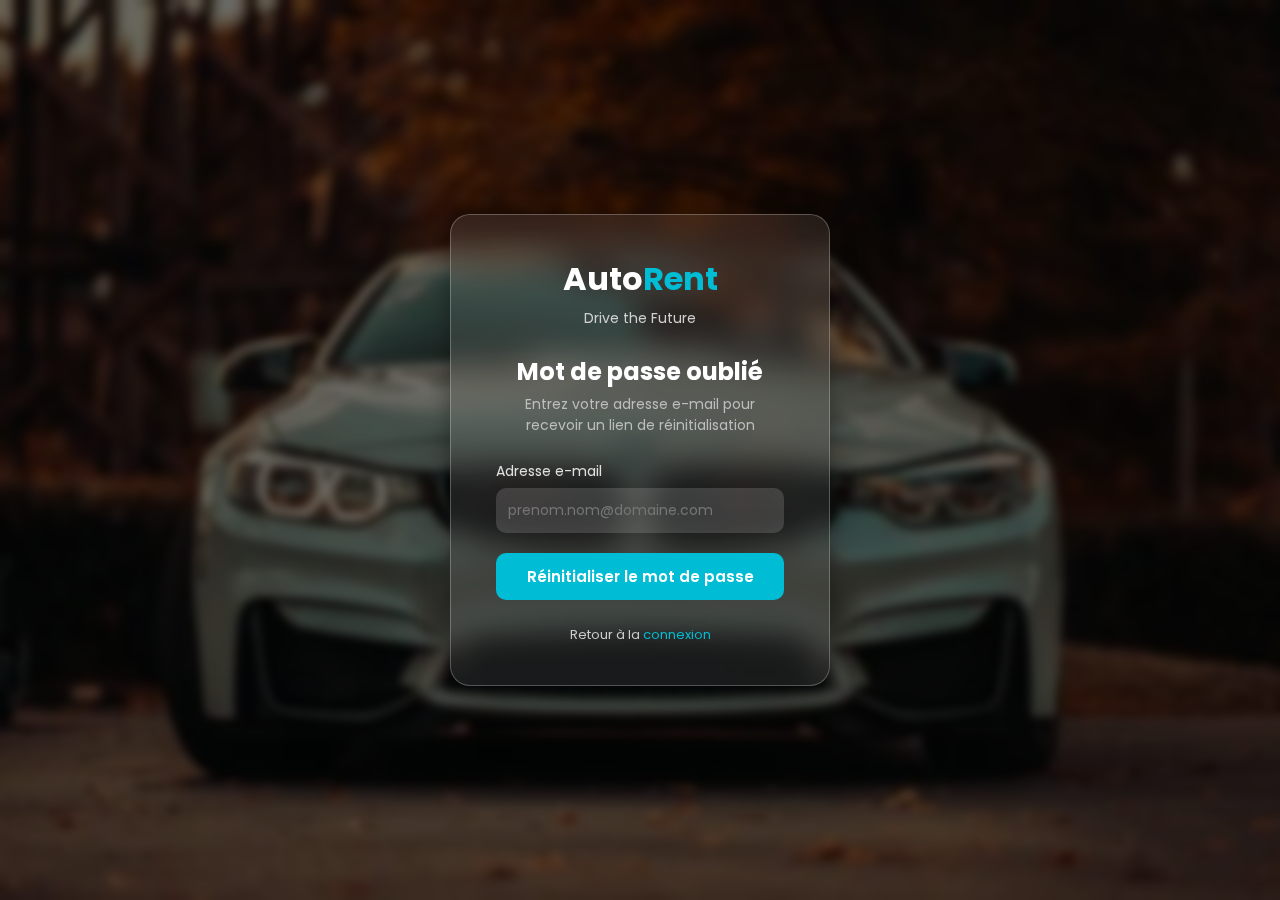
<file: forgotpassword/index.html>
<!DOCTYPE html>
<html lang="fr">
<head>
    <meta charset="UTF-8">
    <meta name="viewport" content="width=device-width, initial-scale=1.0">
    <title>AutoRent - Mot de passe oublié</title>
    <link rel="stylesheet" href="index.css">
    <link href="https://fonts.googleapis.com/css2?family=Poppins:wght@400;600;700&display=swap" rel="stylesheet">
</head>
<body>
    <div class="overlay"></div>
    <section class="card">
        <div class="brand">
            <h2 class="brand-name">Auto<span>Rent</span></h2>
            <p class="brand-slogan">Drive the Future</p>
        </div>

        <header class="card-header">
            <h1>Mot de passe oublié</h1>
            <p>Entrez votre adresse e-mail pour recevoir un lien de réinitialisation</p>
        </header>

        <form class="forgot-form" action="#" method="post" autocomplete="on">
            <label class="field">
                <span class="label">Adresse e-mail</span>
                <input type="email" name="email" required placeholder="prenom.nom@domaine.com">
            </label>
            <button class="btn" type="submit">Réinitialiser le mot de passe</button>
        </form>

        <p class="register">Retour à la <a href="../loginpage/index.html">connexion</a></p>
    </section>

    <script src="index.js"></script>
</body>
</html>
</file>
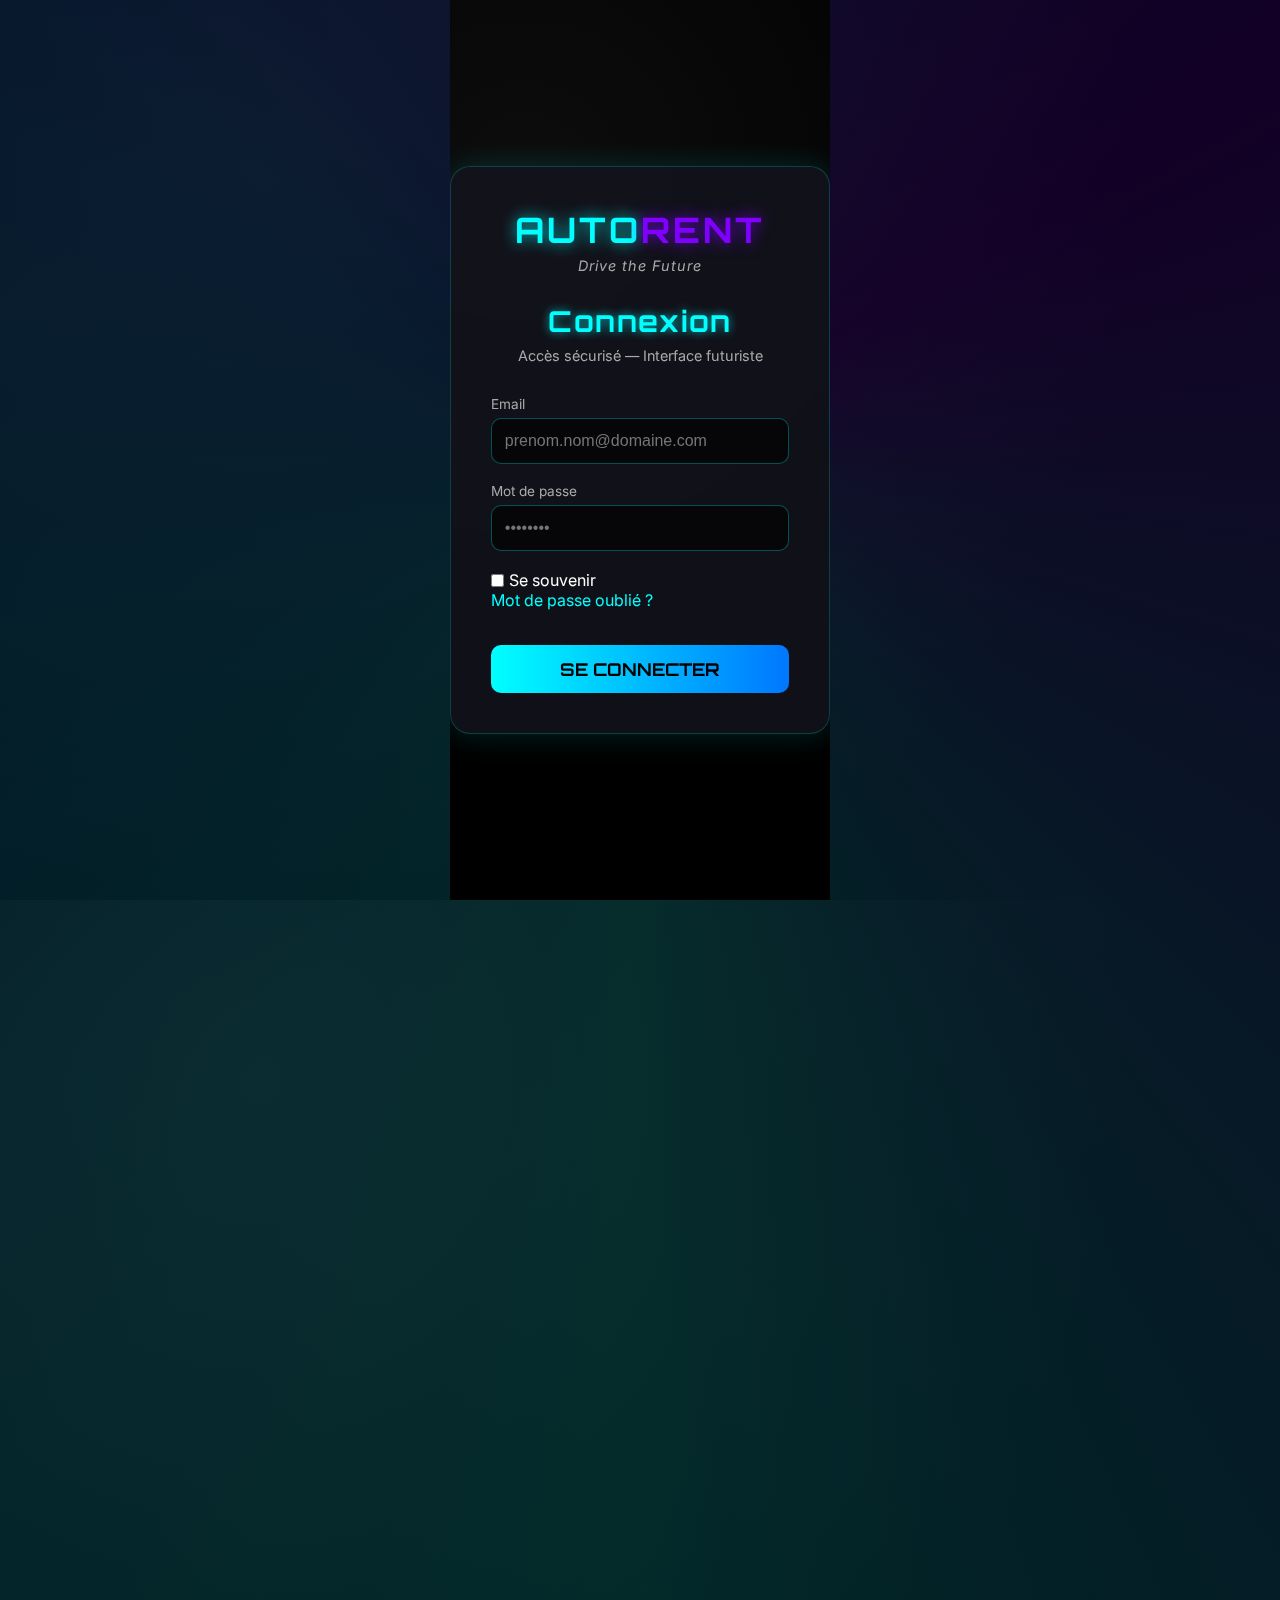
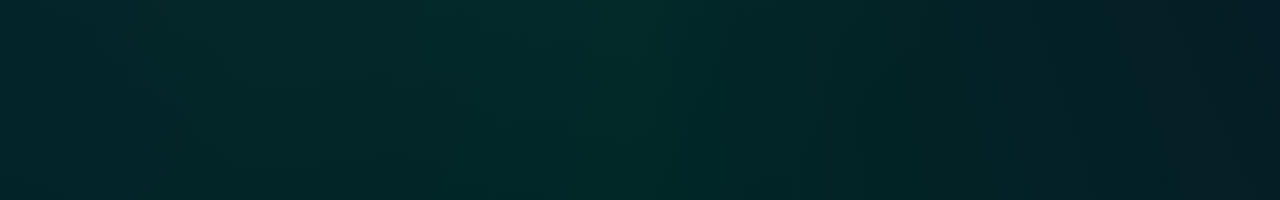
<file: loginpage/index.html>
<!doctype html>
<html lang="fr">
<head>
    <meta charset="utf-8" />
    <meta name="viewport" content="width=device-width,initial-scale=1" />
    <title>Login - AutoRent</title>
    <link href="https://fonts.googleapis.com/css2?family=Orbitron:wght@400;700&family=Inter:wght@300;400&display=swap" rel="stylesheet">
    <link rel="stylesheet" href="index.css">
</head>
<body>
    <main class="stage">
        <section class="card">

            <!-- Logo / Nom de l'entreprise -->
            <div class="brand">
                <h2 class="brand-name">Auto<span>Rent</span></h2>
                <p class="brand-slogan">Drive the Future</p>
            </div>

            <header class="card-header">
                <h1>Connexion</h1>
                <p>Accès sécurisé — Interface futuriste</p>
            </header>

            <form class="login-form" action="#" method="post" autocomplete="on">
                <label class="field">
                    <span class="label">Email</span>
                    <input type="email" name="email" required placeholder="prenom.nom@domaine.com">
                </label>

                <label class="field">
                    <span class="label">Mot de passe</span>
                    <input type="password" name="password" required placeholder="••••••••">
                </label>

                <div class="options">
                    <label class="remember">
                        <input type="checkbox" name="remember">
                        <span>Se souvenir</span>
                    </label>
                    <a class="forgot" href="#">Mot de passe oublié ?</a>
                </div>

                <button class="btn" type="submit">Se connecter</button>
            </form>

        </section>
    </main>
</body>
</html>
</file>
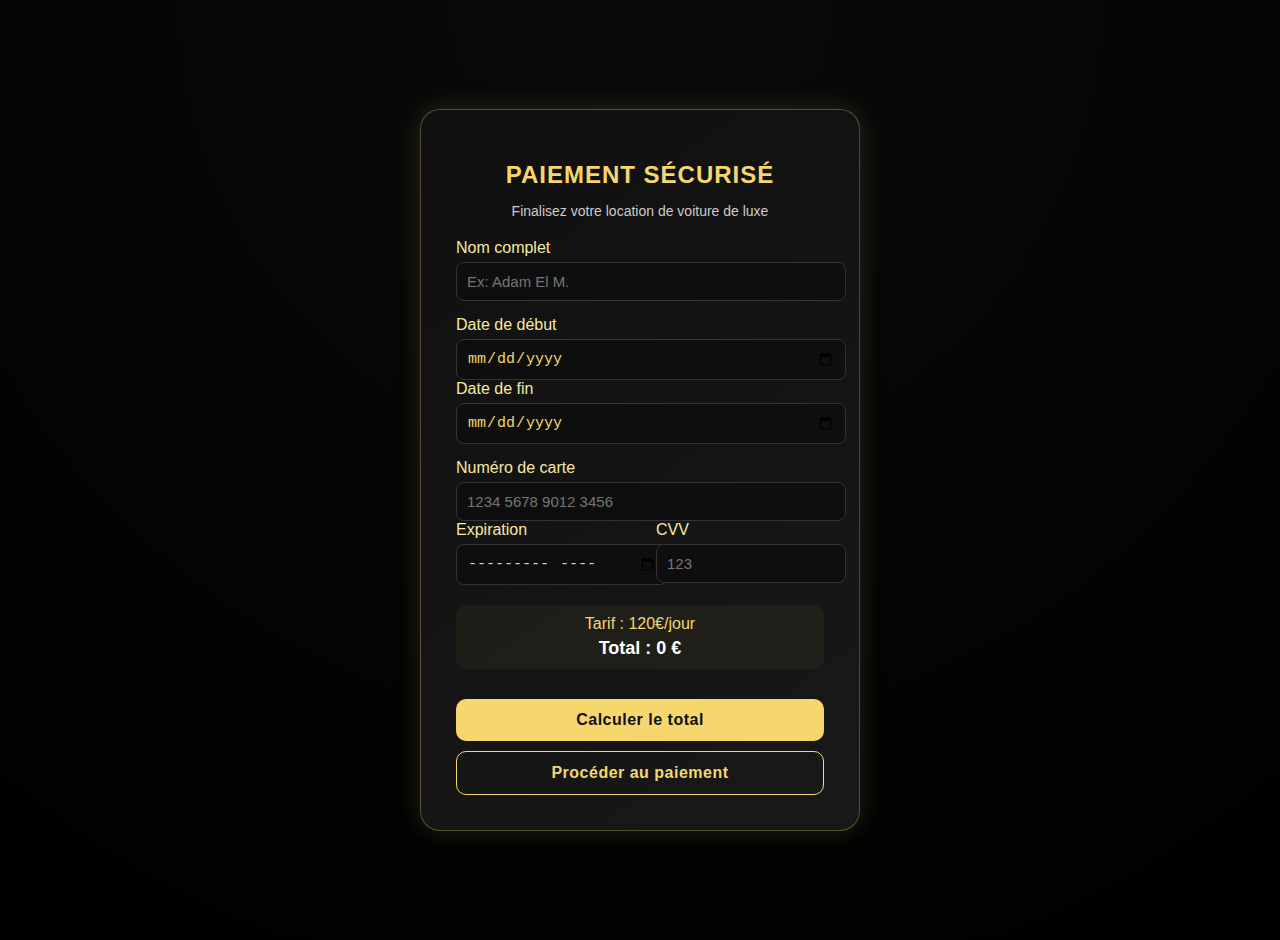
<file: paiement/index.html>
<!DOCTYPE html>
<html lang="fr">
<head>
  <meta charset="UTF-8">
  <meta name="viewport" content="width=device-width, initial-scale=1.0">
  <title>Paiement - Location Prestige</title>
  <link rel="stylesheet" href="./index.css">
</head>
<body>
  <div class="payment-container">
    <div class="card">
      <h1>Paiement Sécurisé</h1>
      <p class="subtitle">Finalisez votre location de voiture de luxe</p>

      <div class="section">
        <label for="nom">Nom complet</label>
        <input type="text" id="nom" placeholder="Ex: Adam El M.">
      </div>

      <div class="section">
        <label for="dateDebut">Date de début</label>
        <input type="date" id="dateDebut">

        <label for="dateFin">Date de fin</label>
        <input type="date" id="dateFin">
      </div>

      <div class="section">
        <label for="carte">Numéro de carte</label>
        <input type="text" id="carte" maxlength="19" placeholder="1234 5678 9012 3456">

        <div class="row">
          <div>
            <label for="expiration">Expiration</label>
            <input type="month" id="expiration">
          </div>
          <div>
            <label for="cvv">CVV</label>
            <input type="text" id="cvv" maxlength="3" placeholder="123">
          </div>
        </div>
      </div>

      <div class="price-box">
        <span id="prixJour">Tarif : 120€/jour</span>
        <div id="total" class="total">Total : 0 €</div>
      </div>

      <button id="btnTotal" class="btn-calc">Calculer le total</button>
      <button id="btnPayer" class="btn-pay">Procéder au paiement</button>

      <div class="message" id="message">
         Paiement réussi. Votre voiture vous attend, Monsieur.
      </div>
    </div>
  </div>

  <script src="./index.js"></script>
</body>
</html>
</file>
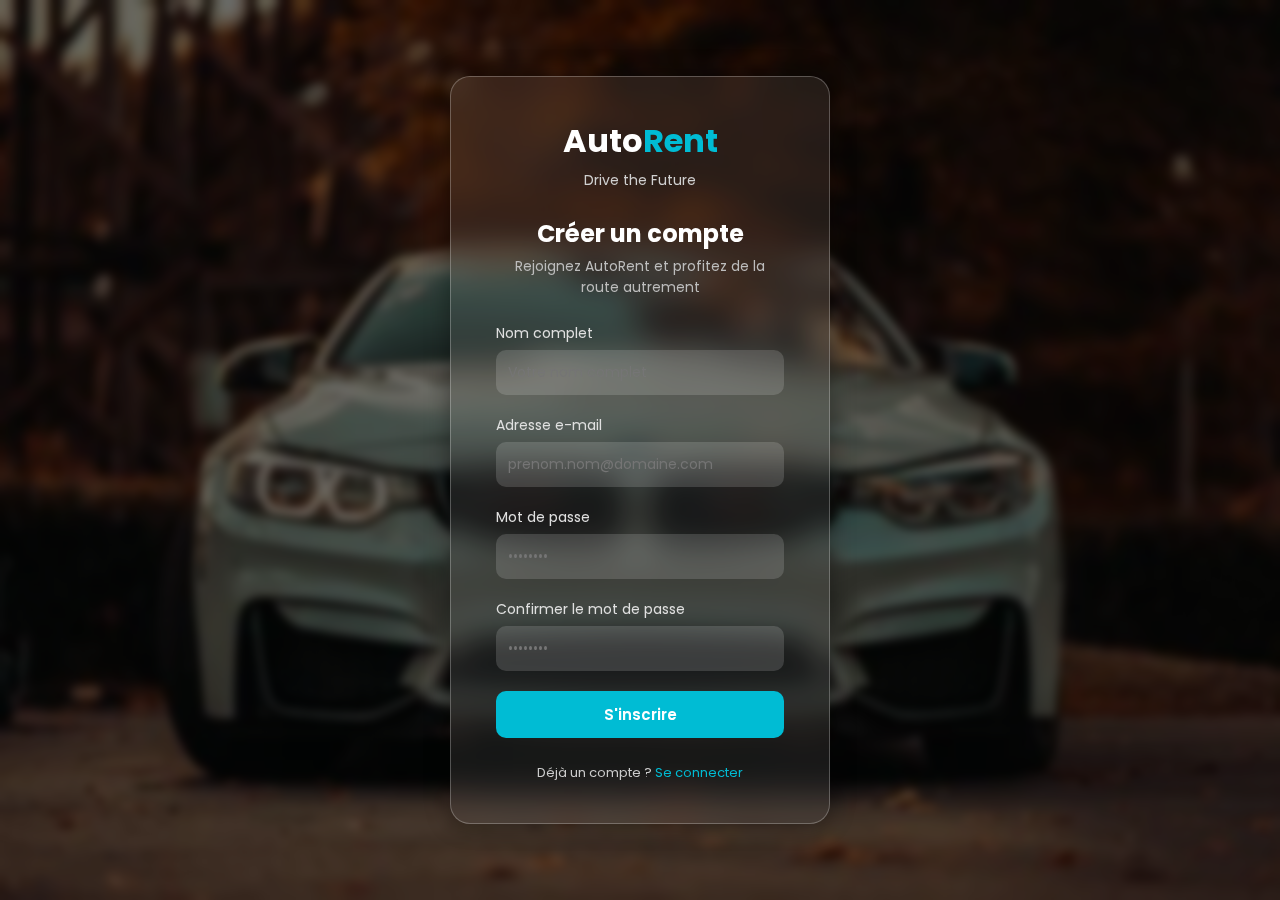
<file: registrerpage/index.html>
<!DOCTYPE html>
<html lang="fr">
<head>
    <meta charset="UTF-8">
    <meta name="viewport" content="width=device-width, initial-scale=1.0">
    <title>AutoRent - Inscription</title>
    <link rel="stylesheet" href="index.css">
    <link href="https://fonts.googleapis.com/css2?family=Poppins:wght@400;600;700&display=swap" rel="stylesheet">
</head>
<body>
    <div class="overlay"></div>
    <section class="card">
        <div class="brand">
            <h2 class="brand-name">Auto<span>Rent</span></h2>
            <p class="brand-slogan">Drive the Future</p>
        </div>
        <header class="card-header">
            <h1>Créer un compte</h1>
            <p>Rejoignez AutoRent et profitez de la route autrement</p>
        </header>

        <form class="register-form" action="#" method="post" autocomplete="on">
            <label class="field">
                <span class="label">Nom complet</span>
                <input type="text" name="fullname" required placeholder="Votre nom complet">
            </label>

            <label class="field">
                <span class="label">Adresse e-mail</span>
                <input type="email" name="email" required placeholder="prenom.nom@domaine.com">
            </label>

            <label class="field">
                <span class="label">Mot de passe</span>
                <input type="password" name="password" required placeholder="••••••••">
            </label>

            <label class="field">
                <span class="label">Confirmer le mot de passe</span>
                <input type="password" name="confirm" required placeholder="••••••••">
            </label>

            <button class="btn" type="submit">S'inscrire</button>
        </form>

        <p class="register">Déjà un compte ? <a href="../loginpage/index.html">Se connecter</a></p>
    </section>

    <script src="index.js"></script>
</body>
</html>
</file>
<file: forgotpassword/index.css>
* {
    margin: 0;
    padding: 0;
    box-sizing: border-box;
    font-family: "Poppins", sans-serif;
}

body {
    position: relative;
    height: 100vh;
    width: 100%;
    background: url("../loginpage/asset/bmw.jpg") no-repeat center center;
    background-size: cover;
    display: flex;
    justify-content: center;
    align-items: center;
    color: #fff;
}

.overlay {
    position: absolute;
    top: 0;
    left: 0;
    width: 100%;
    height: 100%;
    background: rgba(0, 0, 0, 0.55);
    backdrop-filter: blur(4px);
    z-index: 0;
}

.card {
    position: relative;
    z-index: 1;
    background: rgba(255, 255, 255, 0.08);
    border: 1px solid rgba(255, 255, 255, 0.25);
    border-radius: 20px;
    padding: 40px 45px;
    width: 380px;
    text-align: center;
    box-shadow: 0 0 25px rgba(0, 0, 0, 0.4);
    backdrop-filter: blur(15px);
    opacity: 0;
    transform: translateY(40px);
    transition: all 0.8s ease;
}

.brand-name {
    font-size: 32px;
    font-weight: 700;
    margin-bottom: 5px;
}
.brand-name span {
    color: #00bcd4;
}
.brand-slogan {
    font-size: 14px;
    color: #d0d0d0;
    margin-bottom: 25px;
}

.card-header h1 {
    font-size: 24px;
    margin-bottom: 5px;
}
.card-header p {
    font-size: 14px;
    color: #bdbdbd;
    margin-bottom: 25px;
}

.field {
    display: flex;
    flex-direction: column;
    text-align: left;
    margin-bottom: 20px;
}
.field .label {
    font-size: 14px;
    margin-bottom: 6px;
    color: #e0e0e0;
}
.field input {
    padding: 12px;
    border: none;
    border-radius: 10px;
    outline: none;
    background: rgba(255, 255, 255, 0.15);
    color: #fff;
    font-size: 14px;
    transition: 0.3s ease;
}
.field input:focus {
    background: rgba(255, 255, 255, 0.25);
}

.btn {
    width: 100%;
    background: #00bcd4;
    border: none;
    color: white;
    padding: 12px;
    border-radius: 10px;
    cursor: pointer;
    font-weight: 600;
    font-size: 15px;
    transition: background 0.3s ease, transform 0.2s ease;
}
.btn:hover {
    background: #0097a7;
    transform: scale(1.03);
}

.register {
    font-size: 13px;
    color: #ccc;
    margin-top: 25px;
}
.register a {
    color: #00bcd4;
    text-decoration: none;
}
.register a:hover {
    text-decoration: underline;
}

/* Version mobile */
@media (max-width: 480px) {
    body {
        padding: 20px; /* espace autour pour les petits écrans */
        background-size: cover;
    }

    .card {
        width: 90%; /* prend presque toute la largeur */
        padding: 30px 20px;
        border-radius: 15px;
    }

    .brand-name {
        font-size: 24px;
    }

    .brand-slogan {
        font-size: 12px;
        margin-bottom: 20px;
    }

    .card-header h1 {
        font-size: 20px;
    }

    .card-header p {
        font-size: 12px;
        margin-bottom: 20px;
    }

    .field .label {
        font-size: 12px;
    }

    .field input {
        font-size: 13px;
        padding: 10px;
    }

    .btn {
        font-size: 14px;
        padding: 10px;
    }

    .register {
        font-size: 12px;
        margin-top: 20px;
    }
}
</file>
<file: loginpage/index.css>
/* ---------- Base ---------- */
* {
  margin: 0;
  padding: 0;
  box-sizing: border-box;
}

html, body {
  height: 100%;
  font-family: 'Inter', sans-serif;
  background: radial-gradient(circle at 20% 20%, #0d0d0d, #000000 70%);
  color: #fff;
  display: flex;
  align-items: center;
  justify-content: center;
  overflow: hidden;
}

/* ---------- Fond animé ---------- */
body::before {
  content: "";
  position: absolute;
  width: 300%;
  height: 300%;
  background: conic-gradient(
    from 180deg at 50% 50%,
    #00ffff,
    #0077ff,
    #8000ff,
    #00ffff
  );
  animation: rotate 15s linear infinite;
  z-index: -2;
  opacity: 0.15;
}

@keyframes rotate {
  to {
    transform: rotate(360deg);
  }
}

/* ---------- Carte ---------- */
.card {
  background: rgba(20, 20, 30, 0.8);
  border: 1px solid rgba(0, 255, 255, 0.2);
  border-radius: 20px;
  box-shadow: 0 0 30px rgba(0, 255, 255, 0.15);
  padding: 2.5rem;
  width: 380px;
  backdrop-filter: blur(15px);
  transition: 0.4s ease;
}

.card:hover {
  box-shadow: 0 0 40px rgba(0, 255, 255, 0.4);
  transform: translateY(-5px);
}

/* ---------- Logo / Nom de l'entreprise ---------- */
.brand {
  text-align: center;
  margin-bottom: 1.8rem;
}

.brand-name {
  font-family: 'Orbitron', sans-serif;
  font-size: 2.2rem;
  color: #00ffff;
  text-transform: uppercase;
  letter-spacing: 3px;
  text-shadow: 0 0 15px rgba(0, 255, 255, 0.8);
}

.brand-name span {
  color: #8000ff;
  text-shadow: 0 0 15px rgba(128, 0, 255, 0.8);
}

.brand-slogan {
  font-size: 0.9rem;
  color: #aaa;
  letter-spacing: 1px;
  margin-top: 0.3rem;
  font-style: italic;
}

/* ---------- En-tête ---------- */
.card-header {
  text-align: center;
  margin-bottom: 2rem;
}

.card-header h1 {
  font-family: 'Orbitron', sans-serif;
  font-size: 1.8rem;
  color: #00ffff;
  letter-spacing: 2px;
  text-shadow: 0 0 10px rgba(0, 255, 255, 0.7);
}

.card-header p {
  color: #aaa;
  font-size: 0.9rem;
  margin-top: 0.5rem;
}

/* ---------- Formulaire ---------- */
.login-form {
  display: flex;
  flex-direction: column;
  gap: 1.2rem;
}

.field {
  display: flex;
  flex-direction: column;
}

.label {
  margin-bottom: 0.4rem;
  font-size: 0.85rem;
  color: #aaa;
}

input[type="email"],
input[type="password"] {
  background: rgba(0, 0, 0, 0.6);
  border: 1px solid rgba(0, 255, 255, 0.3);
  border-radius: 10px;
  padding: 0.8rem;
  font-size: 1rem;
  color: #fff;
  transition: 0.3s;
  outline: none;
}

input[type="email"]:focus,
input[type="password"]:focus {
  border-color: #00ffff;
  box-shadow: 0 0 10px rgba(0, 255, 255, 0.5);
}

<<<<<<< HEAD
/* ----------*
=======
/* ---------- Options ---------- */
.options {
  display: flex;
  justify-content: space-between;
  align-items: center;
  font-size: 0.85rem;
}

.remember {
  display: flex;
  align-items: center;
  gap: 0.3rem;
}

input[type="checkbox"] {
  accent-color: #00ffff;
}

.forgot {
  color: #00ffff;
  text-decoration: none;
  transition: 0.3s;
}

.forgot:hover {
  text-decoration: underline;
}

/* ---------- Bouton ---------- */
.btn {
  background: linear-gradient(90deg, #00ffff, #0077ff);
  color: #000;
  font-family: 'Orbitron', sans-serif;
  font-size: 1.1rem;
  font-weight: bold;
  border: none;
  border-radius: 10px;
  padding: 0.8rem;
  margin-top: 1rem;
  cursor: pointer;
  transition: 0.4s;
  text-transform: uppercase;
}

.btn:hover {
  background: linear-gradient(90deg, #0077ff, #8000ff);
  box-shadow: 0 0 20px rgba(0, 255, 255, 0.6);
  transform: translateY(-2px);
}

/* ---------- Responsive ---------- */
@media (max-width: 450px) {
  .card {
    width: 90%;
    padding: 1.8rem;
  }

  .brand-name {
    font-size: 1.8rem;
  }

  .card-header h1 {
    font-size: 1.5rem;
  }
}

#gigjgejgoejgoejgoejgo
>>>>>>> youssef
</file>
<file: paiement/index.css>
body {
  margin: 0;
  font-family: 'Poppins', sans-serif;
  background: radial-gradient(circle at top, #0a0a0a, #000);
  color: #f5d76e;
  display: flex;
  justify-content: center;
  align-items: center;
  min-height: 100vh;
  padding: 20px;
}

/* Container */
.payment-container {
  width: 100%;
  max-width: 440px;
}

/* Carte principale */
.card {
  background: linear-gradient(145deg, #101010, #181818);
  border-radius: 20px;
  padding: 35px;
  box-shadow: 0 0 25px rgba(245, 215, 110, 0.15);
  border: 1px solid rgba(245, 215, 110, 0.3);
  transition: 0.3s ease;
}

.card:hover {
  box-shadow: 0 0 40px rgba(245, 215, 110, 0.3);
  transform: translateY(-4px);
}

/* Titres */
h1 {
  text-align: center;
  color: #f5d76e;
  font-weight: 600;
  margin-bottom: 5px;
  text-transform: uppercase;
  letter-spacing: 1px;
  font-size: 24px;
}

.subtitle {
  text-align: center;
  font-size: 14px;
  color: #ccc;
  margin-bottom: 20px;
}

/* Sections */
.section {
  margin-bottom: 15px;
}

label {
  display: block;
  margin-bottom: 5px;
  font-weight: 500;
  color: #f8e9a1;
}

input {
  width: 100%;
  padding: 10px;
  background: #0e0e0e;
  border: 1px solid #333;
  border-radius: 8px;
  color: #f5d76e;
  font-size: 15px;
  outline: none;
  transition: 0.2s;
}

input:focus {
  border-color: #f5d76e;
  box-shadow: 0 0 10px rgba(245, 215, 110, 0.4);
}

/* Ligne expiration + CVV */
.row {
  display: flex;
  justify-content: space-between;
  gap: 10px;
}

/* Zone prix */
.price-box {
  text-align: center;
  margin: 20px 0;
  background: rgba(245, 215, 110, 0.05);
  padding: 10px;
  border-radius: 10px;
}

.total {
  margin-top: 5px;
  font-size: 18px;
  color: #fff;
  font-weight: bold;
}

/* Boutons */
button {
  width: 100%;
  padding: 12px;
  border: none;
  border-radius: 10px;
  font-size: 16px;
  margin-top: 10px;
  cursor: pointer;
  font-weight: 600;
  letter-spacing: 0.5px;
  transition: 0.3s;
}

.btn-calc {
  background: #f5d76e;
  color: #111;
}

.btn-calc:hover {
  background: #ffe98a;
}

.btn-pay {
  background: transparent;
  border: 1px solid #f5d76e;
  color: #f5d76e;
}

.btn-pay:hover {
  background: #f5d76e;
  color: #111;
}

/* Message de succès */
.message {
  text-align: center;
  margin-top: 15px;
  color: #9fff9f;
  display: none;
  font-weight: bold;
}

/* 🌐 Responsive mobile */
@media screen and (max-width: 600px) {
  body {
    padding: 10px;
    background: radial-gradient(circle at top, #0a0a0a, #000);
  }

  .card {
    padding: 25px 20px;
    border-radius: 15px;
  }

  h1 {
    font-size: 20px;
  }

  .subtitle {
    font-size: 13px;
  }

  input {
    font-size: 14px;
    padding: 9px;
  }

  .row {
    flex-direction: column;
    gap: 12px;
  }

  button {
    font-size: 15px;
    padding: 10px;
  }

  .price-box {
    font-size: 15px;
    padding: 8px;
  }

  .total {
    font-size: 16px;
  }

  .message {
    font-size: 14px;
  }
}
</file>
<file: registrerpage/index.css>
* {
    margin: 0;
    padding: 0;
    box-sizing: border-box;
    font-family: "Poppins", sans-serif;
}

body {
    position: relative;
    height: 100vh;
    width: 100%;
    background: url("asset/bmw.jpg") no-repeat center center;
    background-size: cover;
    display: flex;
    justify-content: center;
    align-items: center;
    color: #fff;
}

.overlay {
    position: absolute;
    top: 0;
    left: 0;
    width: 100%;
    height: 100%;
    background: rgba(0, 0, 0, 0.55);
    backdrop-filter: blur(4px);
    z-index: 0;
}

.card {
    position: relative;
    z-index: 1;
    background: rgba(255, 255, 255, 0.08);
    border: 1px solid rgba(255, 255, 255, 0.25);
    border-radius: 20px;
    padding: 40px 45px;
    width: 380px;
    text-align: center;
    box-shadow: 0 0 25px rgba(0, 0, 0, 0.4);
    backdrop-filter: blur(15px);
    opacity: 0;
    transform: translateY(40px);
}

.brand-name {
    font-size: 32px;
    font-weight: 700;
    margin-bottom: 5px;
}
.brand-name span {
    color: #00bcd4;
}
.brand-slogan {
    font-size: 14px;
    color: #d0d0d0;
    margin-bottom: 25px;
}

.card-header h1 {
    font-size: 24px;
    margin-bottom: 5px;
}
.card-header p {
    font-size: 14px;
    color: #bdbdbd;
    margin-bottom: 25px;
}

.field {
    display: flex;
    flex-direction: column;
    text-align: left;
    margin-bottom: 20px;
}
.field .label {
    font-size: 14px;
    margin-bottom: 6px;
    color: #e0e0e0;
}
.field input {
    padding: 12px;
    border: none;
    border-radius: 10px;
    outline: none;
    background: rgba(255, 255, 255, 0.15);
    color: #fff;
    font-size: 14px;
    transition: 0.3s ease;
}
.field input:focus {
    background: rgba(255, 255, 255, 0.25);
}

.btn {
    width: 100%;
    background: #00bcd4;
    border: none;
    color: white;
    padding: 12px;
    border-radius: 10px;
    cursor: pointer;
    font-weight: 600;
    font-size: 15px;
    transition: background 0.3s ease, transform 0.2s ease;
}
.btn:hover {
    background: #0097a7;
    transform: scale(1.03);
}

.register {
    font-size: 13px;
    color: #ccc;
    margin-top: 25px;
}
.register a {
    color: #00bcd4;
    text-decoration: none;
}
.register a:hover {
    text-decoration: underline;
}
</file>
